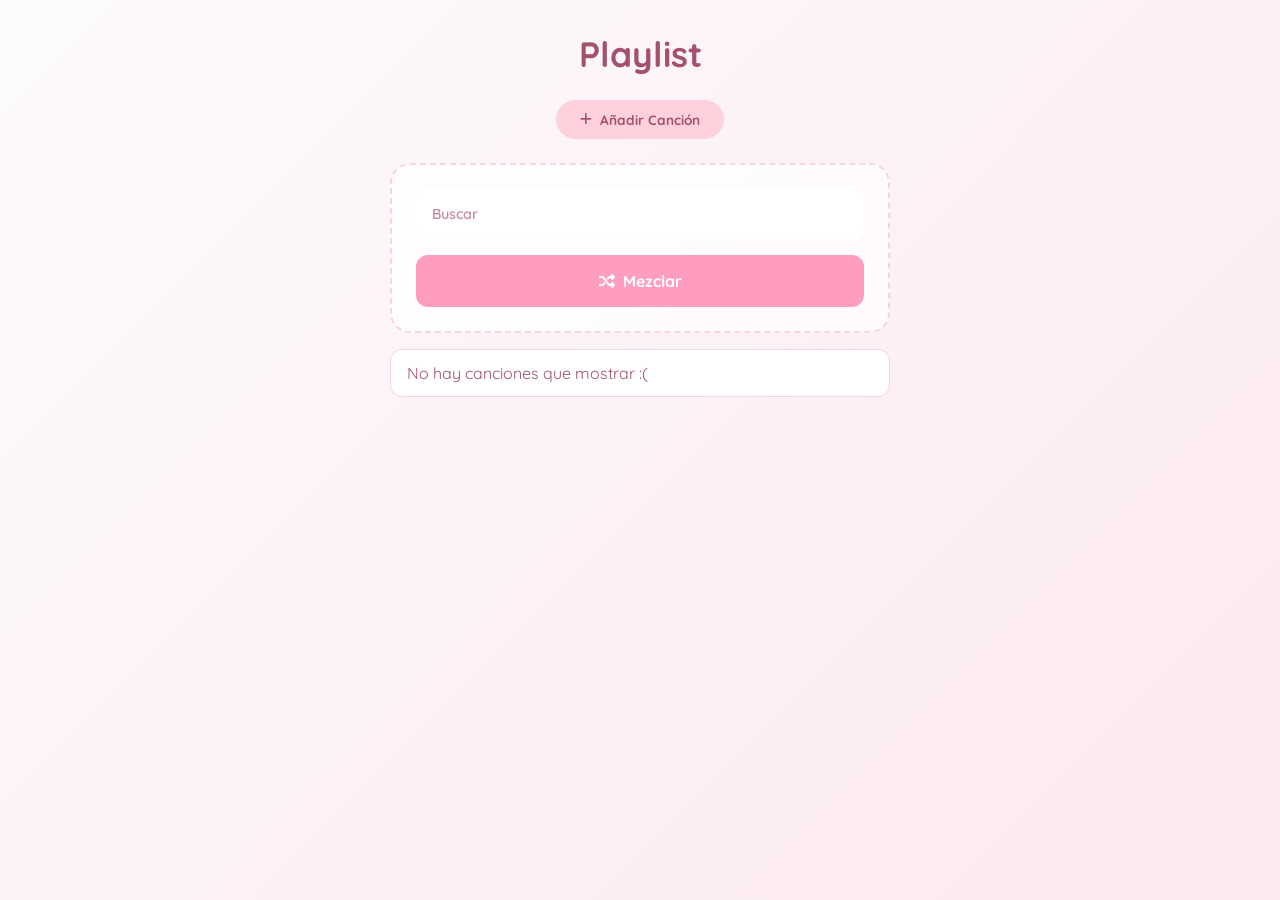
<file: index.html>
<!DOCTYPE html>
<html lang="es">
<head>
    <meta charset="UTF-8">
    <title>Playlist</title>
    <link rel="stylesheet" href="styles.css">
    <link rel="stylesheet" href="https://cdnjs.cloudflare.com/ajax/libs/font-awesome/6.4.0/css/all.min.css">
</head>
<body>
    <h1>Playlist</h1>
    
    <header>
        <a href="agregarCancion.html" class="btn-nav"><i class="fa-solid fa-plus"></i> Añadir Canción</a>
    </header>

    <section class="controles-superiores">
            <input type="text" id="inputBusqueda" placeholder="Buscar">

        <button id="btnMezclar">
            <i class="fa-solid fa-shuffle"></i> Mezclar
        </button>
    </section>

    <ul id="listaCanciones">
    </ul>
    
    <script src="script.js"></script>
</body>
</html>
</file>
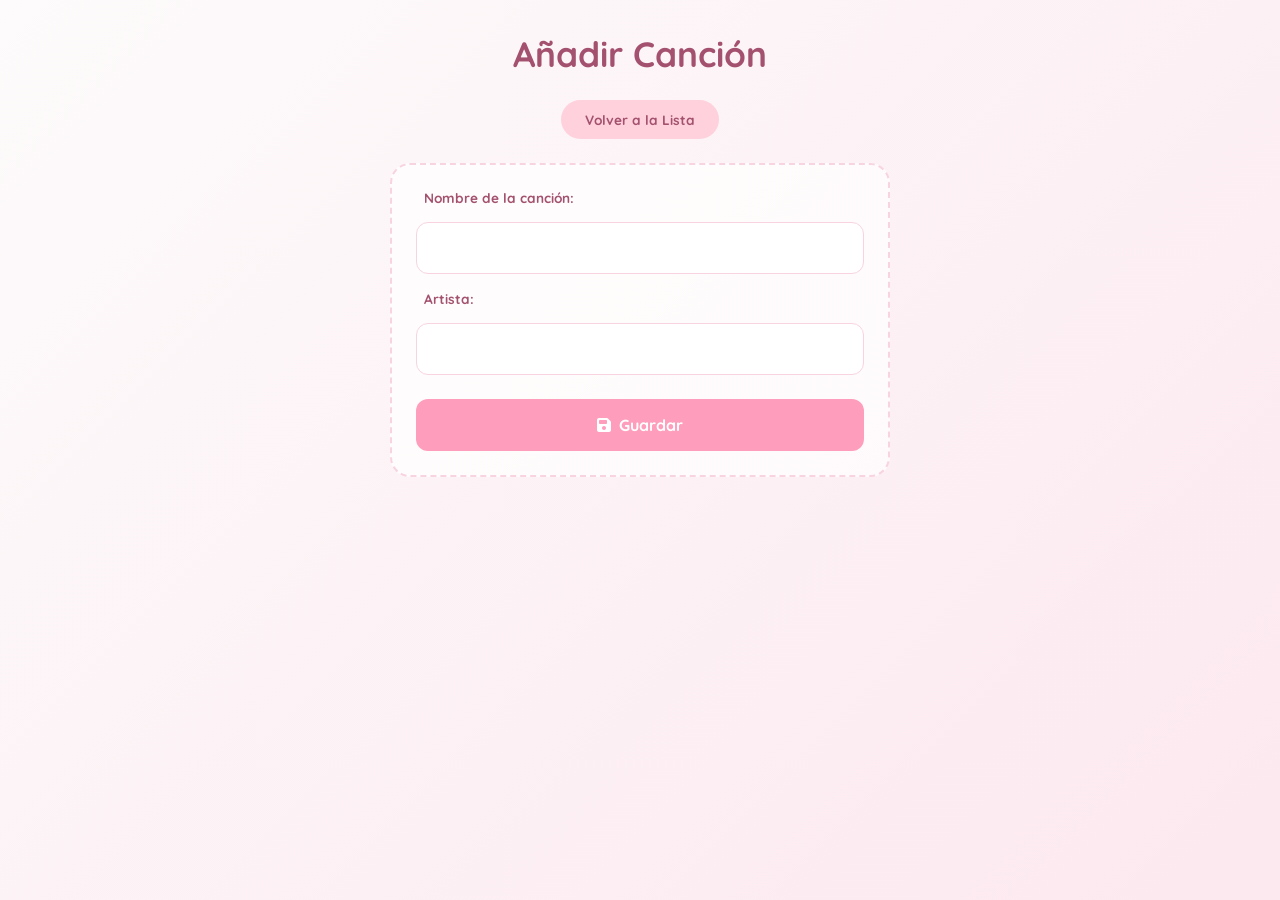
<file: agregarCancion.html>
<!DOCTYPE html>
<html lang="es">
<head>
    <meta charset="UTF-8">
    <title>Añadir Canción</title>
    <link rel="stylesheet" href="styles.css">
    <link rel="stylesheet" href="https://cdnjs.cloudflare.com/ajax/libs/font-awesome/6.4.0/css/all.min.css">
</head>
<body>
    <h1>Añadir Canción</h1>

    <header>
        <a href="index.html">Volver a la Lista</a>
    </header>

    <section>
        <label for="inputNombre">Nombre de la canción:</label>
        <input type="text" id="inputNombre">
        
        <label for="inputArtista">Artista:</label>
        <input type="text" id="inputArtista">
        
        <button id="btnAgregar"><i class="fa-solid fa-floppy-disk"></i> Guardar</button>
    </section>

        <script src="script.js"></script>
</body>
</html>
</file>
<file: styles.css>
@import url('https://fonts.googleapis.com/css2?family=Quicksand:wght@500;600;700&display=swap');

* {
    margin: 0;
    padding: 0;
    box-sizing: border-box;
}

body {
    font-family: 'Quicksand', sans-serif;
    background: linear-gradient(135deg, #fdfbfb 0%, #fce8ef 100%);
    min-height: 100vh;
    color: #a3516e;
    padding: 2rem 1rem;
    display: flex;
    flex-direction: column;
    align-items: center;
}

h1 {
    font-size: 2.2rem;
    margin-bottom: 1.5rem;
    text-align: center;
    font-weight: 700;
}

header {
    width: 100%;
    max-width: 500px;
    display: flex;
    justify-content: center;
    margin-bottom: 1.5rem;
}

header a {
    background: #ffd1dc;
    color: #a3516e;
    text-decoration: none;
    padding: 0.7rem 1.5rem;
    border-radius: 50px;
    font-weight: 700;
    font-size: 0.85rem;
    display: inline-flex;
    align-items: center;
    gap: 0.5rem;
}

header a:hover {
    background: #fff;
}

.controles-superiores,
section:not(.controles-superiores) {
    width: 100%;
    max-width: 500px;
    background: rgba(255, 255, 255, 0.7);
    border-radius: 20px;
    border: 2px dashed #f8d4e1;
    padding: 1.5rem;
    margin-bottom: 1rem;
    display: flex;
    flex-direction: column;
    gap: 1rem;
}

#inputBusqueda {
    width: 100%;
    background: #fff;
    border: none;
    border-radius: 12px;
    padding: 1rem;
    color: #a3516e;
    font-size: 0.9rem;
    font-family: 'Quicksand', sans-serif;
    font-weight: 600;
    outline: none;
}

#inputBusqueda::placeholder {
    color: #c48b9f;
}

#btnMezclar {
    width: 100%;
    background: #ff9ebc;
    color: #fff;
    border: none;
    padding: 1rem;
    border-radius: 12px;
    font-weight: 700;
    font-size: 1rem;
    font-family: 'Quicksand', sans-serif;
    cursor: pointer;
    display: inline-flex;
    align-items: center;
    justify-content: center;
    gap: 0.5rem;
}

#btnMezclar:hover {
    background: #ff8ba7;
}

#listaCanciones {
    list-style: none;
    width: 100%;
    max-width: 500px;
    display: flex;
    flex-direction: column;
    gap: 0.8rem;
}

#listaCanciones li {
    background: #fff;
    border: 1px solid #f8d4e1;
    border-radius: 12px;
    padding: 0.8rem 1rem;
    display: flex;
    align-items: center;
    justify-content: space-between;
    gap: 1rem;
}

#listaCanciones li > span {
    flex: 1;
    font-size: 0.9rem;
    font-weight: 600;
    word-break: break-word;
}

#listaCanciones li > div {
    display: flex;
    gap: 0.3rem;
}

#listaCanciones li > div a {
    width: 28px;
    height: 28px;
    display: inline-flex;
    align-items: center;
    justify-content: center;
    border-radius: 8px;
    background: #fce8ef;
    color: #c48b9f;
    cursor: pointer;
    text-decoration: none;
    font-size: 0.8rem;
}

#listaCanciones li > div a:hover {
    background: #ffd1dc;
    color: #a3516e;
}

section label {
    font-size: 0.85rem;
    font-weight: 700;
    margin-left: 0.5rem;
}

section input[type="text"] {
    background: #fff;
    border: 1px solid #f8d4e1;
    border-radius: 12px;
    padding: 1rem;
    color: #a3516e;
    font-size: 0.9rem;
    font-family: 'Quicksand', sans-serif;
    font-weight: 600;
    outline: none;
}

section input[type="text"]:focus {
    border-color: #ff9ebc;
}

#btnAgregar {
    margin-top: 0.5rem;
    background: #ff9ebc;
    color: #fff;
    border: none;
    padding: 1rem;
    border-radius: 12px;
    font-weight: 700;
    font-size: 1rem;
    font-family: 'Quicksand', sans-serif;
    cursor: pointer;
    display: inline-flex;
    align-items: center;
    justify-content: center;
    gap: 0.5rem;
}

#btnAgregar:hover {
    background: #ff8ba7;
}
</file>
